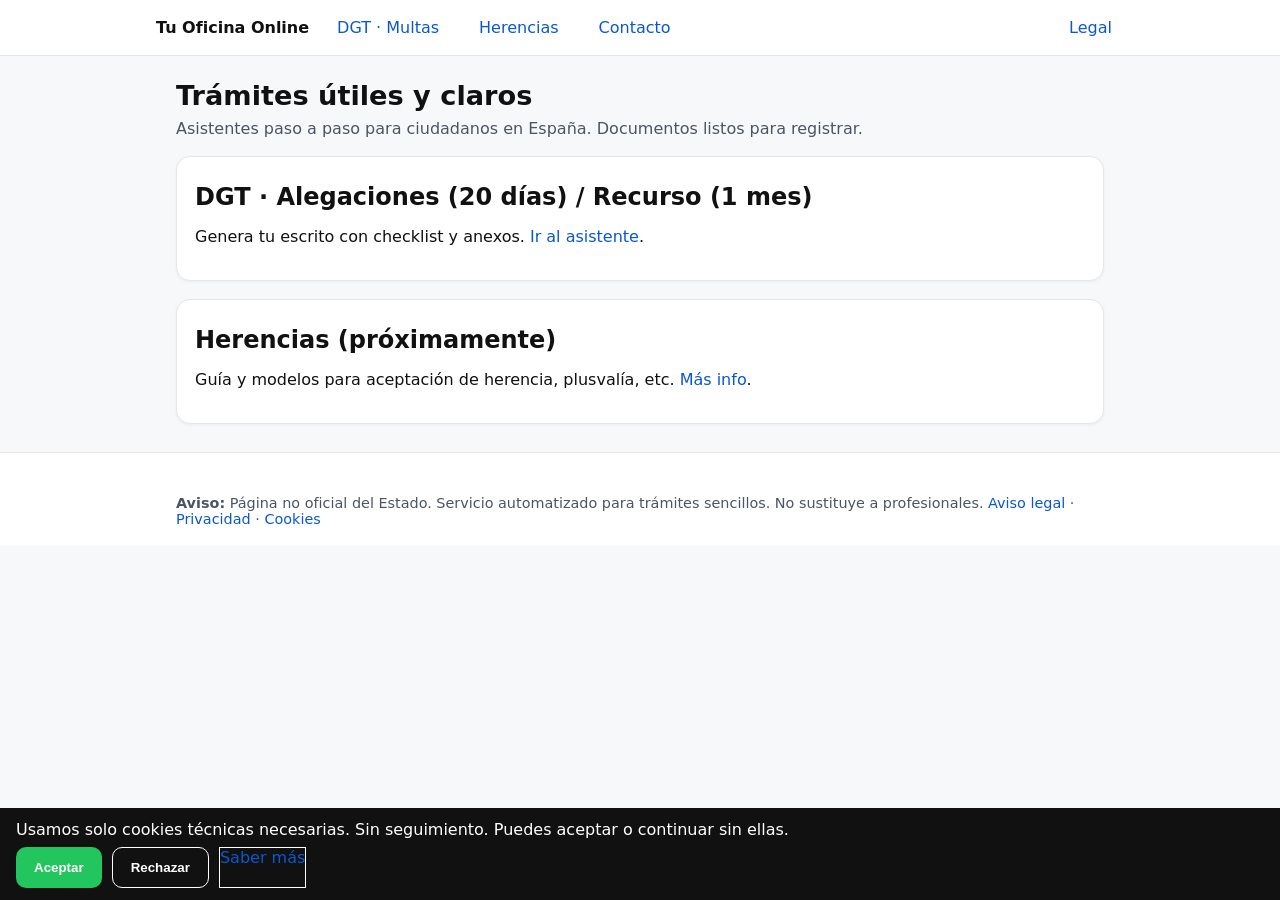
<file: index.html>
<!doctype html><html lang="es"><head>
<meta charset="utf-8"><meta name="viewport" content="width=device-width,initial-scale=1">
<title>Tu Oficina Online · Trámites sencillos en España</title>
<link rel="stylesheet" href="style.css">
</head><body>
<nav class="nav"><div class="wrap">
  <a class="logo" href="index.html">Tu Oficina Online</a>
  <a href="dgt-multas.html" class="btn">DGT · Multas</a>
  <a href="herencias.html" class="btn">Herencias</a>
  <a href="contacto.html" class="btn">Contacto</a>
  <div class="spacer"></div>
  <a href="aviso-legal.html" class="btn">Legal</a>
</div></nav>

<div class="wrap">
  <h1>Trámites útiles y claros</h1>
  <p class="sub">Asistentes paso a paso para ciudadanos en España. Documentos listos para registrar.</p>

  <div class="card">
    <h2>DGT · Alegaciones (20 días) / Recurso (1 mes)</h2>
    <p>Genera tu escrito con checklist y anexos. <a href="dgt-multas.html">Ir al asistente</a>.</p>
  </div>

  <div class="card">
    <h2>Herencias (próximamente)</h2>
    <p>Guía y modelos para aceptación de herencia, plusvalía, etc. <a href="herencias.html">Más info</a>.</p>
  </div>
</div>

<footer class="footer"><div class="wrap">
  <div class="small">
    <strong>Aviso:</strong> Página no oficial del Estado. Servicio automatizado para trámites sencillos.
    No sustituye a profesionales. <a href="aviso-legal.html">Aviso legal</a> ·
    <a href="privacidad.html">Privacidad</a> · <a href="cookies.html">Cookies</a>
  </div>
</div></footer>

<script>
// Banner de cookies (simple, sin seguimiento)
if(!localStorage.getItem('consent')){
  const b=document.createElement('div');b.className='banner';
  b.innerHTML=`<p>Usamos solo cookies técnicas necesarias. Sin seguimiento. Puedes aceptar o continuar sin ellas.</p>
  <div class="rowb"><button id="acc">Aceptar</button><button class="ghost" id="rech">Rechazar</button><a class="ghost" href="cookies.html">Saber más</a></div>`;
  document.body.appendChild(b); b.style.display='block';
  document.getElementById('acc').onclick=()=>{localStorage.setItem('consent','yes');b.remove();}
  document.getElementById('rech').onclick=()=>{localStorage.setItem('consent','no');b.remove();}
}
</script>
</body></html>
</file>
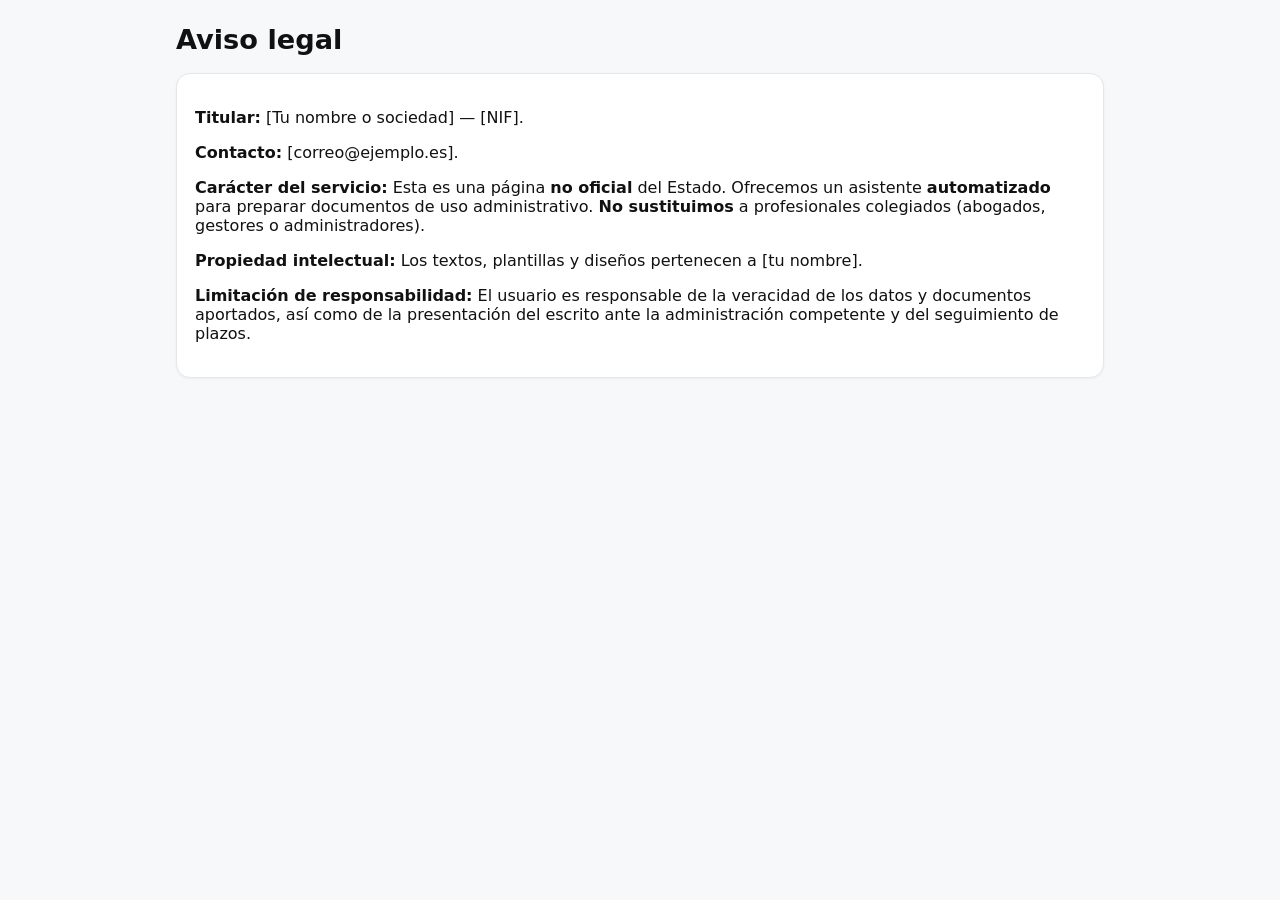
<file: aviso-legal.html>
<!doctype html><meta charset="utf-8"><link rel="stylesheet" href="style.css">
<div class="wrap">
<h1>Aviso legal</h1>
<div class="card">
<p><strong>Titular:</strong> [Tu nombre o sociedad] — [NIF].</p>
<p><strong>Contacto:</strong> [correo@ejemplo.es].</p>
<p><strong>Carácter del servicio:</strong> Esta es una página <strong>no oficial</strong> del Estado. Ofrecemos un asistente <strong>automatizado</strong> para preparar documentos de uso administrativo. <strong>No sustituimos</strong> a profesionales colegiados (abogados, gestores o administradores).</p>
<p><strong>Propiedad intelectual:</strong> Los textos, plantillas y diseños pertenecen a [tu nombre].</p>
<p><strong>Limitación de responsabilidad:</strong> El usuario es responsable de la veracidad de los datos y documentos aportados, así como de la presentación del escrito ante la administración competente y del seguimiento de plazos.</p>
</div>
</div>
</file>
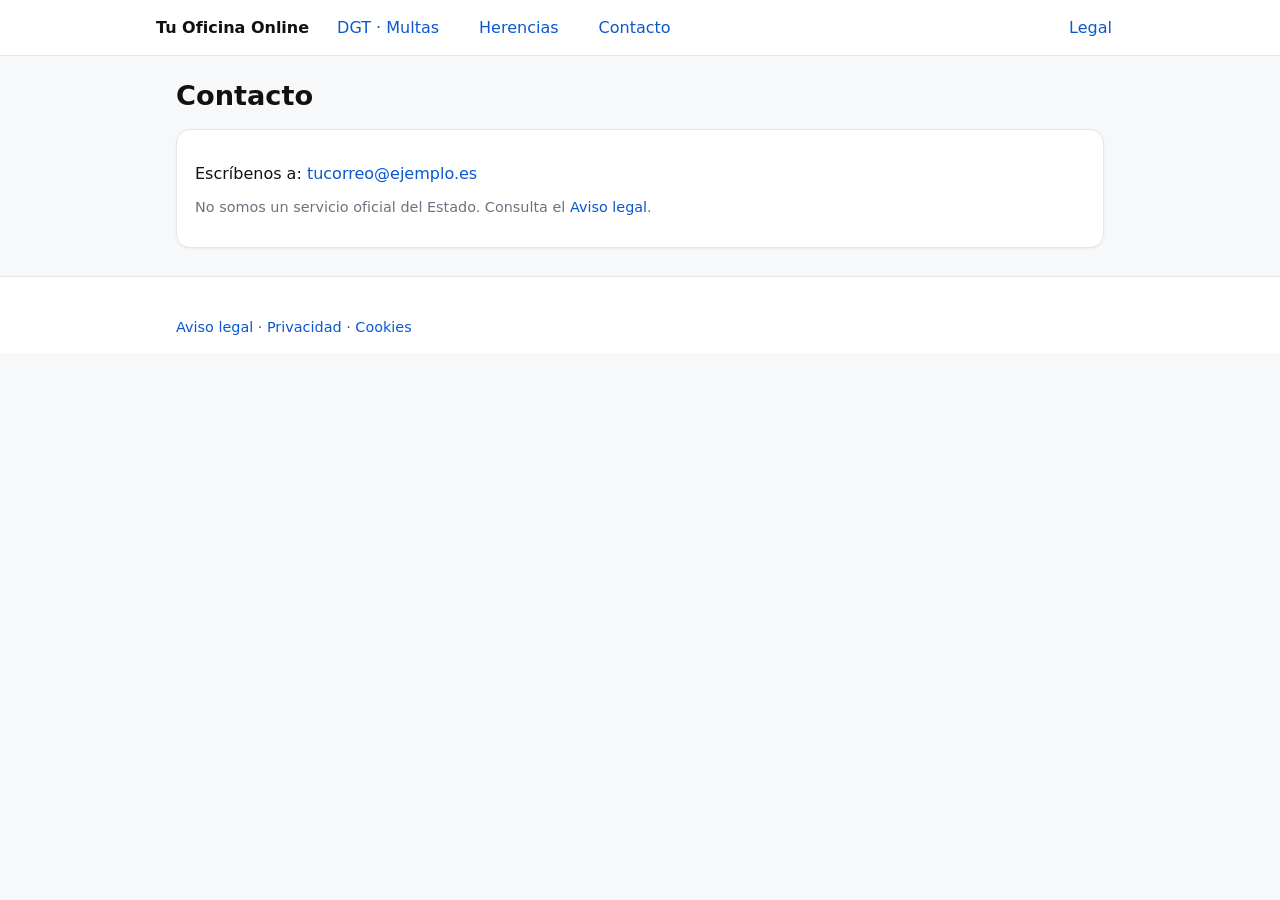
<file: contacto.html>
<!doctype html><html lang="es"><head>
<meta charset="utf-8"><meta name="viewport" content="width=device-width,initial-scale=1">
<title>Contacto</title><link rel="stylesheet" href="style.css">
</head><body>
<nav class="nav"><div class="wrap">
  <a class="logo" href="index.html">Tu Oficina Online</a>
  <a href="dgt-multas.html" class="btn">DGT · Multas</a>
  <a href="herencias.html" class="btn">Herencias</a>
  <a href="contacto.html" class="btn">Contacto</a>
  <div class="spacer"></div><a href="aviso-legal.html" class="btn">Legal</a>
</div></nav>
<div class="wrap">
  <h1>Contacto</h1>
  <div class="card">
    <p>Escríbenos a: <a href="mailto:tucorreo@ejemplo.es">tucorreo@ejemplo.es</a></p>
    <p class="hint">No somos un servicio oficial del Estado. Consulta el <a href="aviso-legal.html">Aviso legal</a>.</p>
  </div>
</div>
<footer class="footer"><div class="wrap"><div class="small">
  <a href="aviso-legal.html">Aviso legal</a> · <a href="privacidad.html">Privacidad</a> · <a href="cookies.html">Cookies</a>
</div></div></footer>
</body></html>
</file>
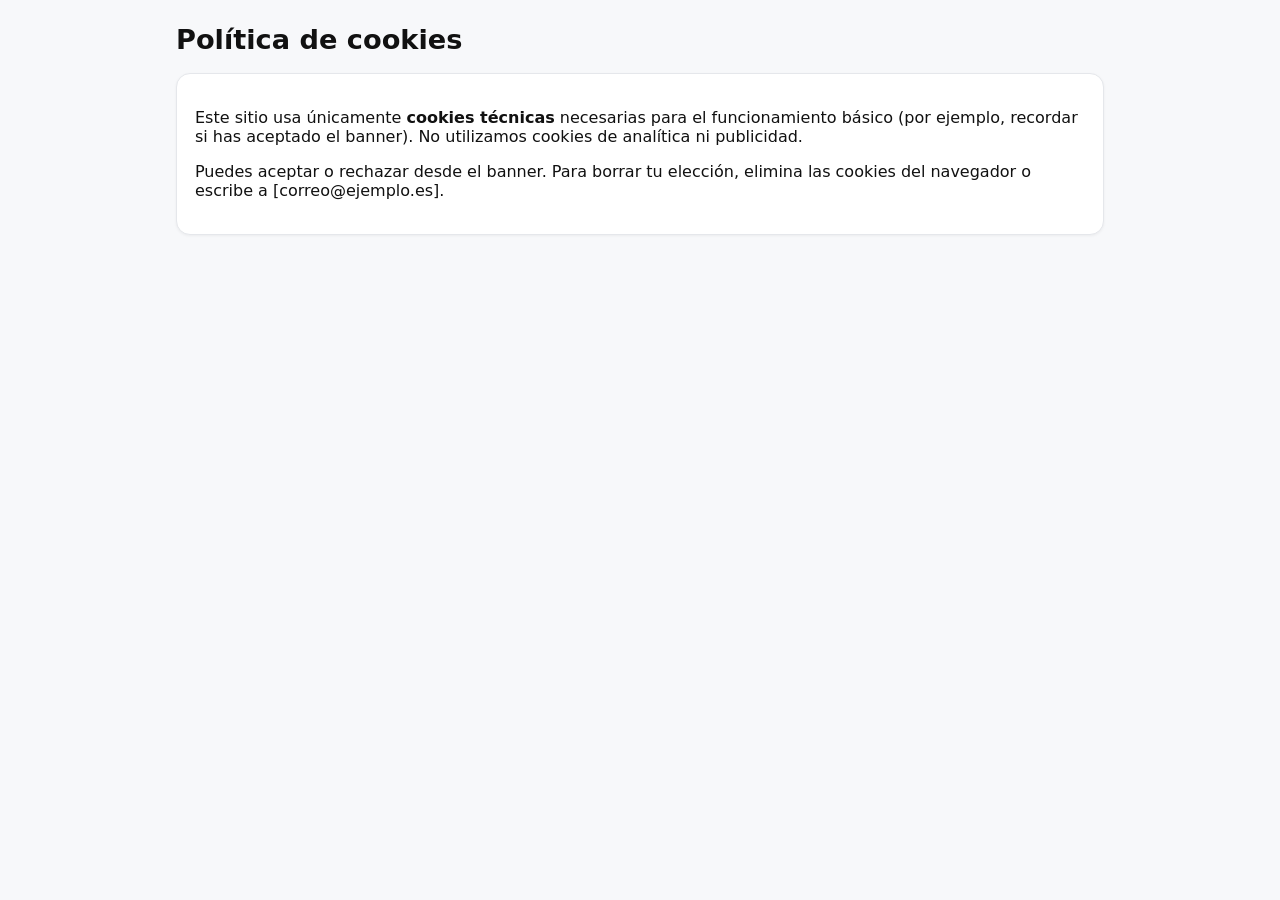
<file: cookies.html>
<!doctype html><meta charset="utf-8"><link rel="stylesheet" href="style.css">
<div class="wrap">
<h1>Política de cookies</h1>
<div class="card">
<p>Este sitio usa únicamente <strong>cookies técnicas</strong> necesarias para el funcionamiento básico (por ejemplo, recordar si has aceptado el banner). No utilizamos cookies de analítica ni publicidad.</p>
<p>Puedes aceptar o rechazar desde el banner. Para borrar tu elección, elimina las cookies del navegador o escribe a [correo@ejemplo.es].</p>
</div>
</div>
</file>
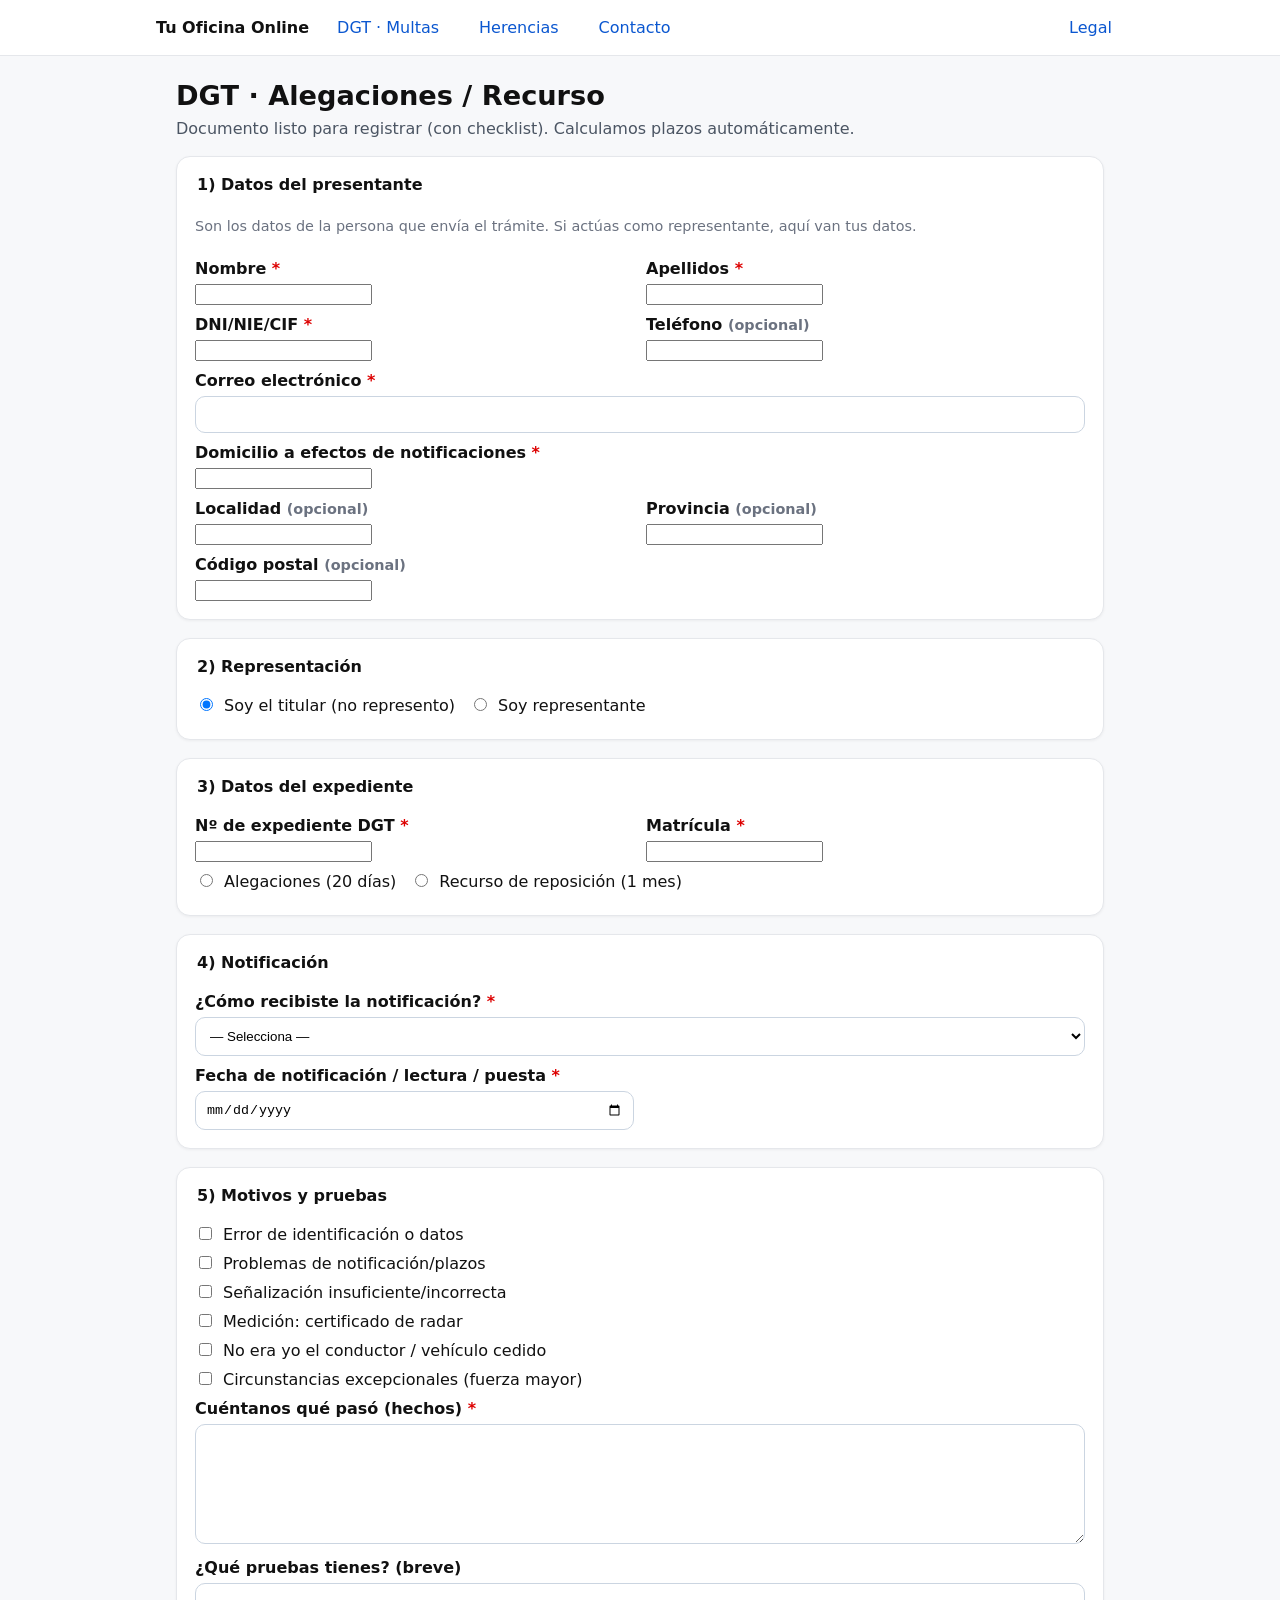
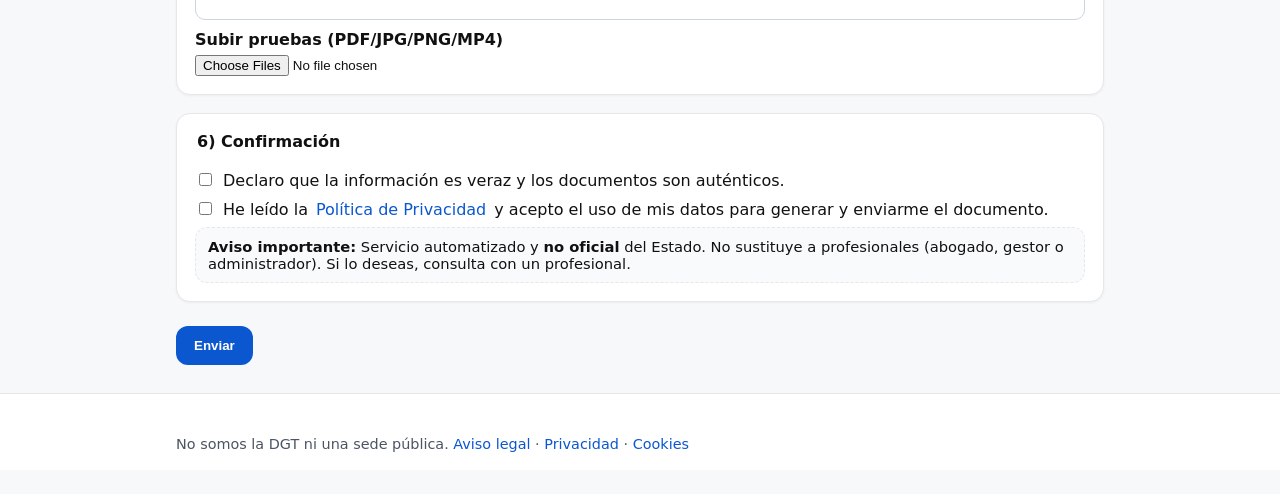
<file: dgt-multas.html>
<!doctype html><html lang="es"><head>
<meta charset="utf-8"><meta name="viewport" content="width=device-width,initial-scale=1">
<title>DGT · Alegaciones / Recurso</title>
<link rel="stylesheet" href="style.css">
</head><body>
<nav class="nav"><div class="wrap">
  <a class="logo" href="index.html">Tu Oficina Online</a>
  <a href="dgt-multas.html" class="btn">DGT · Multas</a>
  <a href="herencias.html" class="btn">Herencias</a>
  <a href="contacto.html" class="btn">Contacto</a>
  <div class="spacer"></div>
  <a href="aviso-legal.html" class="btn">Legal</a>
</div></nav>

<div class="wrap">
  <h1>DGT · Alegaciones / Recurso</h1>
  <p class="sub">Documento listo para registrar (con checklist). Calculamos plazos automáticamente.</p>

  <form action="https://hook.eu2.make.com/0etdj4z1ikb4y0sa5khlq12dlnbpw26d" method="POST" enctype="multipart/form-data" id="form-dgt">
    <!-- 1. Presentante (quien envía) -->
    <div class="card"><fieldset>
      <legend>1) Datos del presentante</legend>
      <p class="help">Son los datos de la persona que envía el trámite. Si actúas como representante, aquí van tus datos.</p>
      <div class="row">
        <div><label class="req" for="nombre">Nombre</label><input id="nombre" name="nombre" required></div>
        <div><label class="req" for="apellidos">Apellidos</label><input id="apellidos" name="apellidos" required></div>
      </div>
      <div class="row">
        <div><label class="req" for="nif">DNI/NIE/CIF</label><input id="nif" name="nif" required></div>
        <div><label for="telefono">Teléfono <span class="hint">(opcional)</span></label><input id="telefono" name="telefono"></div>
      </div>
      <label class="req" for="email">Correo electrónico</label><input id="email" name="email" type="email" required>
      <label class="req" for="domicilio">Domicilio a efectos de notificaciones</label><input id="domicilio" name="domicilio" required>
      <div class="row"><div><label for="localidad">Localidad <span class="hint">(opcional)</span></label><input id="localidad" name="localidad"></div>
      <div><label for="provincia">Provincia <span class="hint">(opcional)</span></label><input id="provincia" name="provincia"></div></div>
      <label for="cp">Código postal <span class="hint">(opcional)</span></label><input id="cp" name="cp">
    </fieldset></div>

    <!-- 2. ¿Representas a alguien? -->
    <div class="card"><fieldset>
      <legend>2) Representación</legend>
      <div class="inline radio-row">
        <label><input type="radio" name="es_representante" value="no" checked> Soy el titular (no represento)</label>
        <label><input type="radio" name="es_representante" value="si"> Soy representante</label>
      </div>

      <div id="bloque-rep" class="notice" style="display:none">
        <div class="row">
          <div><label class="req" for="nombre_representado">Nombre del representado</label><input id="nombre_representado" name="nombre_representado"></div>
          <div><label class="req" for="nif_representado">DNI/NIE del representado</label><input id="nif_representado" name="nif_representado"></div>
        </div>
        <label for="vinculo">Vínculo con el representado <span class="hint">(ej.: abogado, gestor, familiar)</span></label>
        <input id="vinculo" name="vinculo" type="text">
        <label for="autorizacion">Autorización/Poder (PDF/JPG/PNG)</label>
        <input id="autorizacion" name="autorizacion" type="file" accept=".pdf,.jpg,.jpeg,.png">
      </div>
    </fieldset></div>

    <!-- 3. Expediente -->
    <div class="card"><fieldset>
      <legend>3) Datos del expediente</legend>
      <div class="row">
        <div><label class="req" for="expediente">Nº de expediente DGT</label><input id="expediente" name="expediente" required></div>
        <div><label class="req" for="matricula">Matrícula</label><input id="matricula" name="matricula" required></div>
      </div>
      <div class="inline radio-row">
        <label><input type="radio" name="tipo_tramite" value="ALEGACIONES" required> Alegaciones (20 días)</label>
        <label><input type="radio" name="tipo_tramite" value="RECURSO" required> Recurso de reposición (1 mes)</label>
      </div>
    </fieldset></div>

    <!-- 4. Notificación -->
    <div class="card"><fieldset>
      <legend>4) Notificación</legend>
      <label class="req" for="tipo_notificacion">¿Cómo recibiste la notificación?</label>
      <select id="tipo_notificacion" name="tipo_notificacion" required>
        <option value="">— Selecciona —</option>
        <option value="boletin">Boletín en el acto</option>
        <option value="postal">Postal (carta)</option>
        <option value="dev_leida">DEV leída</option>
        <option value="dev_no_leida">DEV no leída</option>
        <option value="dehu_leida">DEHú leída</option>
        <option value="dehu_no_leida">DEHú no leída</option>
        <option value="edictos">Edictos (TEU/BOE)</option>
      </select>
      <div class="row">
        <div><label class="req" for="fecha_evento">Fecha de notificación / lectura / puesta</label><input id="fecha_evento" name="fecha_evento" type="date" required></div>
        <div id="bloque-res" style="display:none"><label for="fecha_resolucion">Fecha de la resolución (solo si es Recurso)</label><input id="fecha_resolucion" name="fecha_resolucion" type="date"></div>
      </div>
    </fieldset></div>

    <!-- 5. Motivos y pruebas -->
    <div class="card"><fieldset>
      <legend>5) Motivos y pruebas</legend>
      <div class="cb-row">
        <label><input type="checkbox" name="motivos[]" value="error_identificacion"> Error de identificación o datos</label>
        <label><input type="checkbox" name="motivos[]" value="notificacion_plazos"> Problemas de notificación/plazos</label>
        <label><input type="checkbox" name="motivos[]" value="senalizacion"> Señalización insuficiente/incorrecta</label>
        <label><input type="checkbox" name="motivos[]" value="medicion_radar"> Medición: certificado de radar</label>
        <label><input type="checkbox" name="motivos[]" value="no_conductor"> No era yo el conductor / vehículo cedido</label>
        <label><input type="checkbox" name="motivos[]" value="circunstancias"> Circunstancias excepcionales (fuerza mayor)</label>
      </div>
      <label class="req" for="relato_hechos">Cuéntanos qué pasó (hechos)</label>
      <textarea id="relato_hechos" name="relato_hechos" required></textarea>
      <label for="pruebas_texto">¿Qué pruebas tienes? (breve)</label>
      <input id="pruebas_texto" name="pruebas_texto" type="text">
      <label for="pruebas_archivos">Subir pruebas (PDF/JPG/PNG/MP4)</label>
      <input id="pruebas_archivos" name="pruebas_archivos[]" type="file" accept=".pdf,.jpg,.jpeg,.png,.mp4" multiple>
    </fieldset></div>

    <!-- 6. Confirmación y cumplimiento -->
    <div class="card"><fieldset>
      <legend>6) Confirmación</legend>
      <div class="cb-row">
        <label><input type="checkbox" name="check_veracidad" required> Declaro que la información es veraz y los documentos son auténticos.</label>
        <label><input type="checkbox" name="check_rgpd" required> He leído la <a href="privacidad.html" target="_blank">Política de Privacidad</a> y acepto el uso de mis datos para generar y enviarme el documento.</label>
      </div>
      <div class="notice">
        <strong>Aviso importante:</strong> Servicio automatizado y <strong>no oficial</strong> del Estado. No sustituye a profesionales
        (abogado, gestor o administrador). Si lo deseas, consulta con un profesional.
      </div>
    </fieldset></div>

    <div class="wrap" style="padding:0"><button type="submit">Enviar</button></div>
  </form>
</div>

<footer class="footer"><div class="wrap">
  <div class="small">
    No somos la DGT ni una sede pública. <a href="aviso-legal.html">Aviso legal</a> · <a href="privacidad.html">Privacidad</a> · <a href="cookies.html">Cookies</a>
  </div>
</div></footer>

<script>
document.querySelectorAll('input[name="es_representante"]').forEach(r=>{
  r.addEventListener('change',()=>{
    document.getElementById('bloque-rep').style.display = (r.value==="si" && r.checked) ? 'block' : 'none';
  });
});
document.querySelectorAll('input[name="tipo_tramite"]').forEach(r=>{
  r.addEventListener('change',()=>{
    document.getElementById('bloque-res').style.display = (r.value==="RECURSO" && r.checked) ? 'block' : 'none';
  });
});
</script>
</body></html>
</file>
<file: style.css>
:root{--brand:#0b57d0;--bg:#f7f8fa;--line:#e5e7eb}
*{box-sizing:border-box}
body{font-family:system-ui,-apple-system,Segoe UI,Roboto,Ubuntu,Arial,sans-serif;background:var(--bg);margin:0;color:#111}
a{color:var(--brand);text-decoration:none}
.nav{background:#fff;border-bottom:1px solid var(--line)}
.nav .wrap{max-width:1000px;margin:0 auto;display:flex;gap:16px;align-items:center;padding:10px 16px}
.nav a.logo{font-weight:800;color:#111}
.nav .spacer{flex:1}
.nav a.btn{padding:8px 12px;border-radius:10px}
.wrap{max-width:960px;margin:24px auto;padding:0 16px}
.card{background:#fff;border:1px solid var(--line);border-radius:14px;box-shadow:0 1px 3px rgba(0,0,0,.05);padding:18px;margin:18px 0}
h1{margin:12px 0 8px;font-size:1.7rem}
h2{margin:8px 0 6px}
.sub{color:#4b5563;margin:0 0 14px}
fieldset{border:0;margin:0;padding:0}
legend{font-weight:700;margin-bottom:10px}
label{display:block;margin:10px 0 6px;font-weight:600}
.help,.hint{color:#6b7280;font-size:.9rem}
input[type="text"],input[type="email"],input[type="tel"],input[type="date"],select,textarea{
  width:100%;padding:10px;border:1px solid #cbd5e1;border-radius:10px;background:#fff}
textarea{min-height:120px}
.row{display:grid;grid-template-columns:1fr 1fr;gap:12px}
.inline{display:flex;flex-wrap:wrap;gap:14px}
.radio-row label,.cb-row label{display:flex;align-items:flex-start;gap:8px;font-weight:500}
.radio-row input,.cb-row input{margin-top:2px}
.req::after{content:" *";color:#d00}
button{padding:12px 18px;border:0;border-radius:12px;background:var(--brand);color:#fff;font-weight:700;cursor:pointer}
.notice{background:#f9fafb;border:1px dashed var(--line);border-radius:12px;padding:10px 12px;margin-top:8px;font-size:.92rem}
.footer{background:#fff;border-top:1px solid var(--line);margin-top:28px}
.footer .wrap{display:flex;gap:18px;flex-wrap:wrap;justify-content:space-between;padding:18px 16px}
.small{font-size:.9rem;color:#4b5563}
.banner{position:fixed;left:0;right:0;bottom:0;background:#111;color:#fff;padding:12px 16px;display:none;z-index:999}
.banner p{margin:0 0 8px}
.banner .rowb{display:flex;gap:10px;flex-wrap:wrap}
.banner button{background:#22c55e;border-radius:10px}
.banner .ghost{background:transparent;border:1px solid #fff}
</file>
